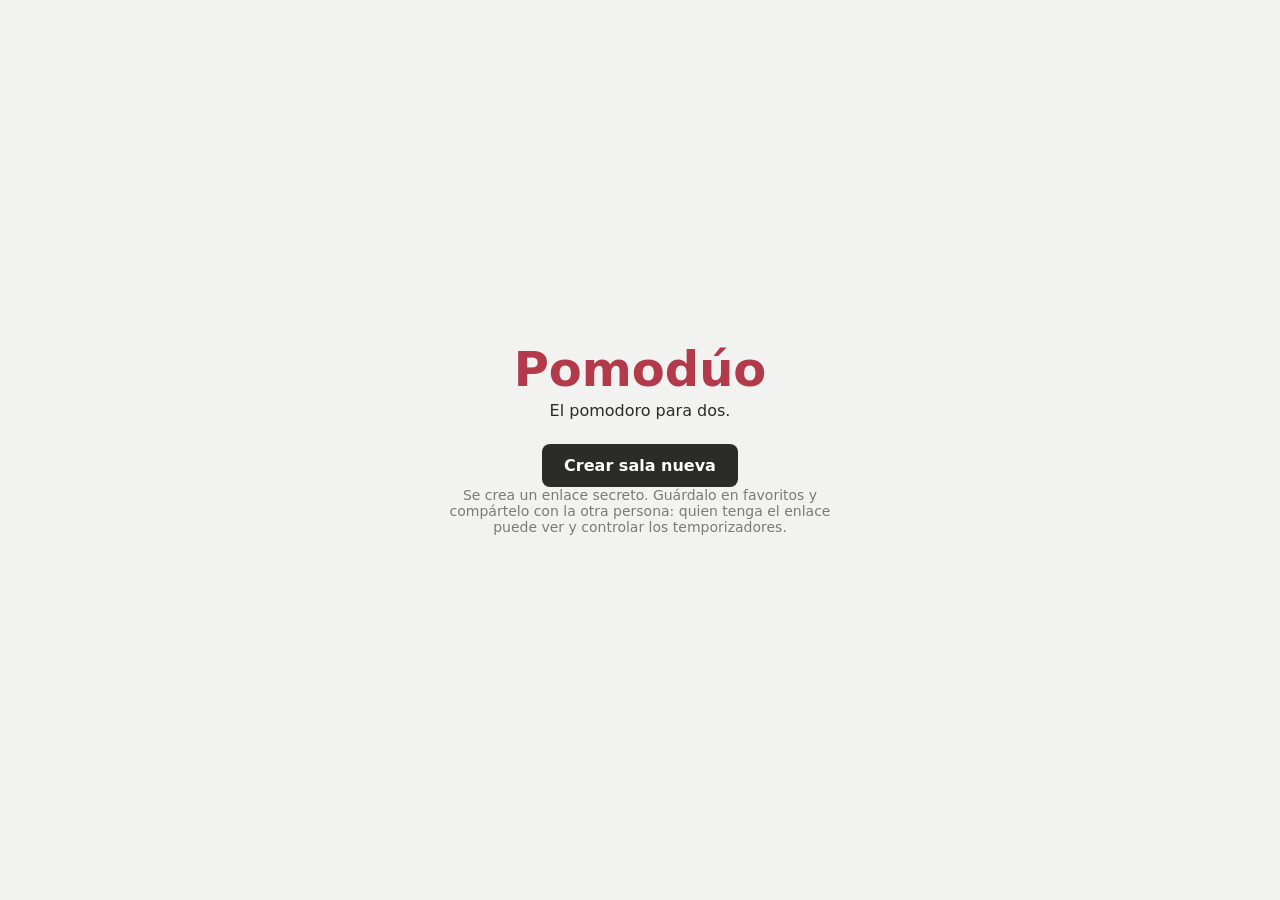
<file: index.html>
<!doctype html>
<html lang="es">
<head>
  <meta charset="utf-8">
  <meta name="viewport" content="width=device-width, initial-scale=1">
  <title>Pomodúo</title>
  <link rel="icon" href="icon.svg" type="image/svg+xml">
  <link rel="stylesheet" href="style.css?v=4">
</head>
<body>
  <!-- Pantalla sin sala -->
  <main id="lobby" class="lobby" hidden>
    <h1>Pomodúo</h1>
    <p>El pomodoro para dos.</p>
    <button id="create-room" class="primary">Crear sala nueva</button>
    <p class="muted small">Se crea un enlace secreto. Guárdalo en favoritos y compártelo con la otra persona: quien tenga el enlace puede ver y controlar los temporizadores.</p>
  </main>

  <!-- Temporizadores -->
  <main id="app" class="app" hidden>
    <template id="timer-tpl">
      <section class="half idle">
        <div class="card">
          <header>
            <h2 class="name"></h2>
            <button class="icon gear" title="Ajustes" aria-label="Ajustes">
              <svg viewBox="0 0 24 24" width="20" height="20" aria-hidden="true"><g fill="currentColor"><rect x="10.25" y="1.75" width="3.5" height="5" rx="1" transform="rotate(0 12 12)"/><rect x="10.25" y="1.75" width="3.5" height="5" rx="1" transform="rotate(45 12 12)"/><rect x="10.25" y="1.75" width="3.5" height="5" rx="1" transform="rotate(90 12 12)"/><rect x="10.25" y="1.75" width="3.5" height="5" rx="1" transform="rotate(135 12 12)"/><rect x="10.25" y="1.75" width="3.5" height="5" rx="1" transform="rotate(180 12 12)"/><rect x="10.25" y="1.75" width="3.5" height="5" rx="1" transform="rotate(225 12 12)"/><rect x="10.25" y="1.75" width="3.5" height="5" rx="1" transform="rotate(270 12 12)"/><rect x="10.25" y="1.75" width="3.5" height="5" rx="1" transform="rotate(315 12 12)"/><path fill-rule="evenodd" d="M12 4.5a7.5 7.5 0 1 1 0 15a7.5 7.5 0 1 1 0-15zM12 9a3 3 0 1 0 0 6a3 3 0 1 0 0-6z"/></g></svg>
            </button>
          </header>
          <nav class="tabs">
            <button data-phase="focus">Enfoque</button>
            <button data-phase="short">Pausa corta</button>
            <button data-phase="long">Pausa larga</button>
          </nav>
          <div class="time" aria-live="off">25:00</div>
          <div class="controls">
            <button class="start">EMPEZAR</button>
            <button class="icon reset" title="Reiniciar" aria-label="Reiniciar">
              <svg viewBox="0 0 24 24" width="22" height="22" aria-hidden="true"><path fill="currentColor" d="M12 5V2L7 6l5 4V7a5 5 0 1 1-5 5H5a7 7 0 1 0 7-7z"/></svg>
            </button>
          </div>
          <div class="count"></div>
          <button class="sync link"></button>
        </div>
      </section>
    </template>
    <header class="brand" aria-label="Pomodúo">
      <span class="logo"><svg viewBox="0 0 32 24" width="37" height="28" aria-hidden="true"><circle cx="11.5" cy="12" r="8" fill="#e0566a"/><circle cx="20.5" cy="12" r="8" fill="#4fa86a" style="mix-blend-mode:multiply"/><g stroke="#fff" stroke-width="1.5" stroke-linecap="round" fill="none"><path d="M11.5 12V7.2M11.5 12H8.2"/><path d="M20.5 12V7.2M20.5 12h3.3"/></g></svg></span>
      <span class="wordmark">Pomodúo</span>
    </header>
    <div id="halves" class="halves"></div>

    <footer class="footer">
      <a id="stats-link" href="stats.html">Estadísticas</a>
      <span class="sep">·</span>
      <label>Este ordenador es de
        <select id="me">
          <option value="">nadie</option>
          <option value="margot">Margot</option>
          <option value="thomas">Thomas</option>
        </select>
      </label>
      <span id="notif-wrap"><span class="sep">·</span> <button id="notif" class="link">Activar avisos</button></span>
      <span id="status" class="status"></span>
    </footer>
  </main>

  <dialog id="settings">
    <form method="dialog">
      <h3>Ajustes de <span class="who"></span></h3>
      <label>Enfoque (min) <input name="focus" type="number" min="1" max="180" required></label>
      <label>Pausa corta (min) <input name="short" type="number" min="1" max="60" required></label>
      <label>Pausa larga (min) <input name="long" type="number" min="1" max="120" required></label>
      <label>Pausa larga cada (pomodoros) <input name="interval" type="number" min="1" max="12" required></label>
      <div class="dialog-buttons">
        <button type="button" id="test-ring" class="link test-ring">Probar alarma</button>
        <span class="spacer"></span>
        <button value="cancel" formnovalidate class="link">Cancelar</button>
        <button value="ok" class="primary">Guardar</button>
      </div>
    </form>
  </dialog>

  <script type="module" src="app.js?v=4"></script>
</body>
</html>
</file>
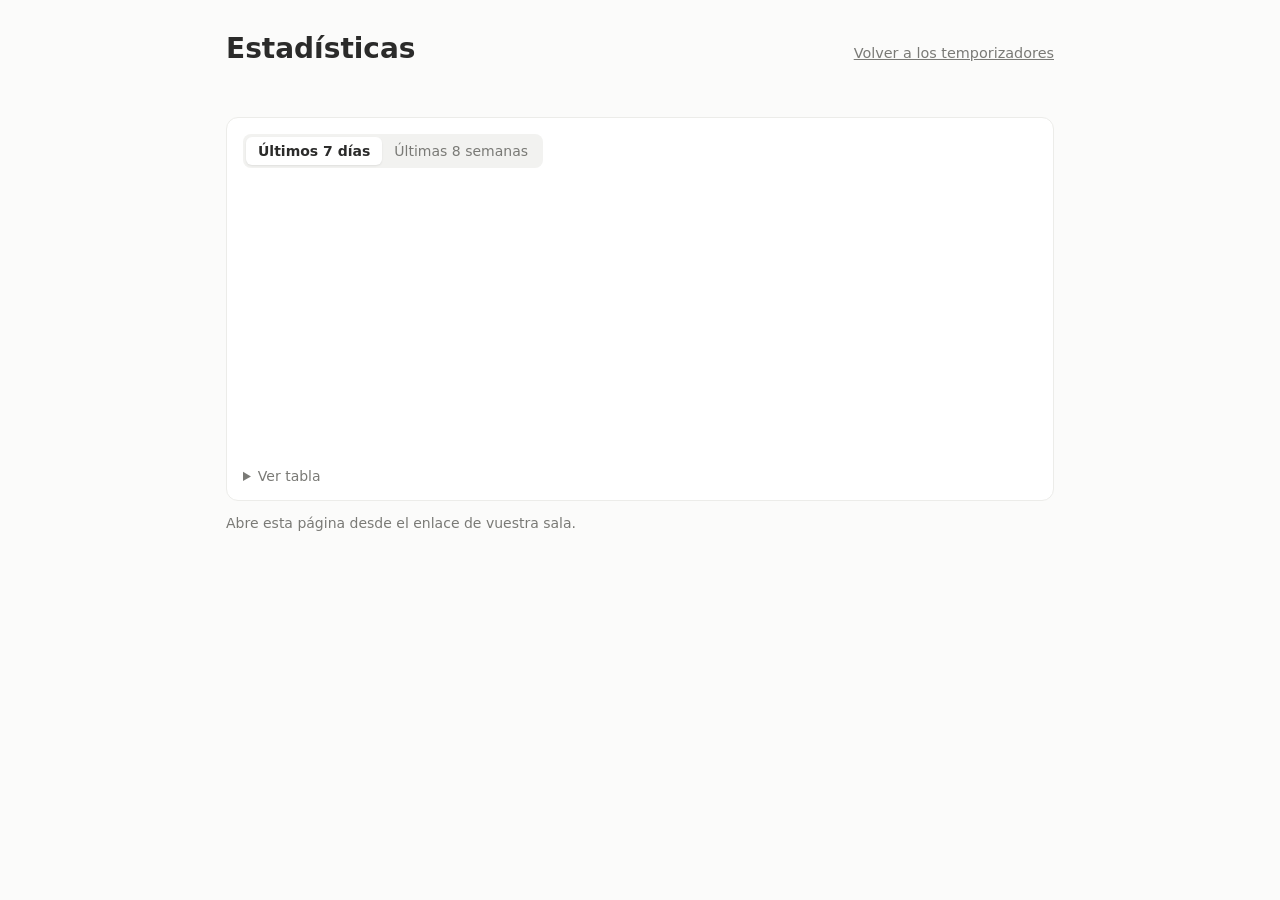
<file: stats.html>
<!doctype html>
<html lang="es">
<head>
  <meta charset="utf-8">
  <meta name="viewport" content="width=device-width, initial-scale=1">
  <title>Estadísticas | Pomodúo</title>
  <link rel="icon" href="icon.svg" type="image/svg+xml">
  <link rel="stylesheet" href="style.css?v=3">
  <link rel="stylesheet" href="stats.css?v=2">
</head>
<body class="stats-page">
  <main class="stats">
    <header class="stats-head">
      <h1>Estadísticas</h1>
      <a id="back" href="index.html">Volver a los temporizadores</a>
    </header>

    <section class="tiles" id="tiles"></section>

    <section class="chart-block">
      <div class="chart-top">
        <div class="seg" role="tablist">
          <button data-view="days" class="active">Últimos 7 días</button>
          <button data-view="weeks">Últimas 8 semanas</button>
        </div>
        <div class="legend" id="legend"></div>
      </div>
      <div class="chart-wrap">
        <svg id="chart" role="img" aria-label="Horas de enfoque por persona"></svg>
        <div id="tip" class="tip" hidden></div>
      </div>
      <details>
        <summary>Ver tabla</summary>
        <table id="table"></table>
      </details>
    </section>
    <p id="msg" class="muted small"></p>
  </main>
  <script type="module" src="stats.js?v=2"></script>
</body>
</html>
</file>
<file: style.css>
:root {
  --focus-bg: #f8dadd;
  --focus-ink: #b23a4b;
  --break-bg: #d7eedc;
  --break-ink: #2e7a47;
  --idle-bg: #f2f2f0;
  --idle-ink: #5b5b58;
  --text: #2b2b2a;
  --muted: #7a7a76;
  --card: rgba(255, 255, 255, .55);
  font-family: system-ui, -apple-system, "Segoe UI", Roboto, sans-serif;
  color: var(--text);
}
* { box-sizing: border-box; }
html, body { margin: 0; height: 100%; background: var(--idle-bg); }
button { font: inherit; cursor: pointer; }
[hidden] { display: none !important; }
.muted { color: var(--muted); }
.small { font-size: .875rem; }

/* Lobby */
.lobby { min-height: 100%; display: flex; flex-direction: column; align-items: center; justify-content: center; text-align: center; padding: 24px; max-width: 460px; margin: 0 auto; }
.lobby h1 { font-size: 3rem; margin: 0 0 4px; color: var(--focus-ink); }
.lobby p { margin: 0 0 24px; }

.primary { background: var(--text); color: #fff; border: 0; border-radius: 8px; padding: 12px 22px; font-weight: 600; }
.link { background: none; border: 0; padding: 0; color: inherit; text-decoration: underline; text-underline-offset: 3px; }

/* Halves */
.app { height: 100%; }
.halves { display: grid; grid-template-columns: 1fr 1fr; height: 100%; }
.half { --bg: var(--idle-bg); --ink: var(--idle-ink); background: var(--bg); color: var(--ink); display: flex; align-items: center; justify-content: center; padding: 24px 24px 72px; transition: background-color .6s ease, color .6s ease; }
.half + .half { border-left: 1px solid rgba(0, 0, 0, .06); }
.half.focus { --bg: var(--focus-bg); --ink: var(--focus-ink); }
.half.break { --bg: var(--break-bg); --ink: var(--break-ink); }

.card { width: min(440px, 100%); display: flex; flex-direction: column; align-items: center; gap: 18px; }
.card header { display: flex; align-items: center; justify-content: center; gap: 8px; width: 100%; position: relative; }
.card h2 { margin: 0; font-size: 1.25rem; font-weight: 600; letter-spacing: .02em; color: var(--text); }
.icon { background: none; border: 0; color: inherit; opacity: .55; padding: 6px; border-radius: 6px; display: inline-flex; }
.icon:hover { opacity: 1; background: rgba(255, 255, 255, .5); }
.gear { position: absolute; right: 0; }

.tabs { display: flex; gap: 4px; background: var(--card); padding: 4px; border-radius: 10px; }
.tabs button { border: 0; background: none; color: inherit; padding: 6px 12px; border-radius: 7px; font-size: .9rem; }
.tabs button.active { background: #fff; color: var(--ink); font-weight: 600; box-shadow: 0 1px 2px rgba(0, 0, 0, .08); }

.time { font-size: clamp(4rem, 10vw, 7.5rem); font-weight: 700; font-variant-numeric: tabular-nums; line-height: 1; color: var(--ink); letter-spacing: -.02em; }

.controls { display: flex; align-items: center; gap: 10px; position: relative; }
.start { width: 190px; padding: 14px 0; border: 0; border-radius: 10px; background: #fff; color: var(--ink); font-weight: 700; font-size: 1.15rem; letter-spacing: .08em; box-shadow: 0 5px 0 rgba(0, 0, 0, .1); transition: transform .08s, box-shadow .08s; }
.start.running { transform: translateY(5px); box-shadow: none; }
.controls .reset { position: absolute; right: -44px; }

.count { font-size: 1rem; color: var(--ink); opacity: .85; }
.count .today { opacity: .7; font-size: .875rem; }
.sync { font-size: .85rem; opacity: .7; }
.sync:hover { opacity: 1; }

.footer { position: fixed; left: 50%; bottom: 14px; transform: translateX(-50%); display: flex; align-items: center; gap: 8px; font-size: .85rem; color: var(--muted); background: rgba(255, 255, 255, .7); backdrop-filter: blur(6px); padding: 7px 14px; border-radius: 999px; white-space: nowrap; }
.footer a { color: inherit; }
.footer select { font: inherit; color: inherit; background: transparent; border: 0; text-decoration: underline; text-underline-offset: 3px; cursor: pointer; }
.status:empty { display: none; }
.status { color: var(--focus-ink); }

dialog { border: 0; border-radius: 12px; padding: 24px; width: min(340px, 92vw); box-shadow: 0 20px 60px rgba(0, 0, 0, .2); }
dialog::backdrop { background: rgba(0, 0, 0, .25); }
dialog h3 { margin: 0 0 16px; }
dialog label { display: flex; justify-content: space-between; align-items: center; gap: 12px; margin-bottom: 10px; font-size: .95rem; }
dialog input { width: 72px; font: inherit; padding: 6px 8px; border: 1px solid #ccc; border-radius: 6px; text-align: right; }
.dialog-buttons { display: flex; justify-content: flex-end; align-items: center; gap: 16px; margin-top: 18px; }

@media (max-width: 760px) {
  .halves { grid-template-columns: 1fr; grid-template-rows: 1fr 1fr; }
  .half + .half { border-left: 0; border-top: 1px solid rgba(0, 0, 0, .06); }
  .footer { flex-wrap: wrap; white-space: normal; justify-content: center; width: calc(100% - 32px); border-radius: 12px; }
}
.dialog-buttons .spacer { flex: 1; }
.test-ring { font-size: .875rem; color: var(--muted); }

/* Título */
.brand { position: fixed; top: 22px; left: 50%; transform: translateX(-50%); display: flex; align-items: center; gap: 10px; padding: 8px 18px 8px 12px; background: rgba(255, 255, 255, .7); backdrop-filter: blur(6px); border-radius: 999px; z-index: 2; }
.brand .logo { display: inline-flex; }
.brand .logo:empty { display: none; }
.wordmark { font-size: 1.35rem; font-weight: 700; letter-spacing: .01em; color: var(--text); }
.wordmark em { font-style: normal; color: var(--focus-ink); }

/* Cumpleaños (26 de octubre) */
.half.cumple { position: relative; overflow: hidden; }
.half.cumple .card { position: relative; z-index: 1; }
.cumple-layer { position: absolute; inset: 0; pointer-events: none; z-index: 0; }
.bunting { position: absolute; top: 0; left: 0; width: 100%; filter: drop-shadow(0 2px 2px rgba(0, 0, 0, .08)); }
.bunting .flag { animation: flutter 3.2s ease-in-out infinite; animation-delay: var(--d); }
@keyframes flutter { 0%, 100% { transform: rotate(-3deg); } 50% { transform: rotate(3deg); } }
.confetti-bits i { position: absolute; opacity: .45; }
.confetti-fall { position: absolute; inset: 0; width: 100%; height: 100%; }
.cumple-msg { position: absolute; bottom: calc(100% + 14px); left: 50%; transform: translateX(-50%); white-space: nowrap; font-size: .95rem; font-weight: 600; color: var(--focus-ink); background: rgba(255, 255, 255, .7); padding: 4px 12px; border-radius: 999px; cursor: pointer; pointer-events: auto; }
@media (prefers-reduced-motion: reduce) { .bunting .flag { animation: none; } }
</file>
<file: stats.css>
body.stats-page { background: #fbfbfa; }
.stats { --s-margot: #2a78d6; --s-thomas: #eb6834; --grid: #e6e6e3; max-width: 860px; margin: 0 auto; padding: 32px 16px 48px; }
.stats-head { display: flex; align-items: baseline; justify-content: space-between; gap: 16px; flex-wrap: wrap; margin-bottom: 24px; }
.stats-head h1 { margin: 0; font-size: 1.75rem; }
.stats-head a { color: var(--muted); font-size: .9rem; }

.tiles { display: grid; grid-template-columns: repeat(auto-fit, minmax(180px, 1fr)); gap: 12px; margin-bottom: 28px; }
.tile { background: #fff; border: 1px solid #ecece9; border-radius: 12px; padding: 14px 16px; }
.tile .who { display: flex; align-items: center; gap: 8px; font-size: .85rem; color: var(--muted); }
.tile .dot { width: 10px; height: 10px; border-radius: 50%; }
.tile .big { font-size: 1.9rem; font-weight: 700; margin-top: 6px; font-variant-numeric: tabular-nums; }
.tile .sub { font-size: .85rem; color: var(--muted); }

.chart-block { background: #fff; border: 1px solid #ecece9; border-radius: 12px; padding: 16px; }
.chart-top { display: flex; justify-content: space-between; align-items: center; gap: 12px; flex-wrap: wrap; margin-bottom: 8px; }
.seg { display: inline-flex; background: #f2f2f0; padding: 3px; border-radius: 8px; }
.seg button { border: 0; background: none; padding: 6px 12px; border-radius: 6px; font-size: .875rem; color: var(--muted); }
.seg button.active { background: #fff; color: var(--text); font-weight: 600; box-shadow: 0 1px 2px rgba(0, 0, 0, .08); }
.legend { display: flex; gap: 14px; font-size: .85rem; color: var(--muted); }
.legend span { display: inline-flex; align-items: center; gap: 6px; }
.legend i { width: 10px; height: 10px; border-radius: 3px; display: inline-block; }

.chart-wrap { position: relative; }
#chart { width: 100%; height: 280px; display: block; }
#chart text { font-size: 12px; fill: var(--muted); font-family: inherit; }
#chart .grid { stroke: var(--grid); stroke-width: 1; }
#chart .hit { fill: transparent; }
#chart .bar { transition: opacity .15s; }
#chart.hovering .bar { opacity: .35; }
#chart.hovering .bar.on { opacity: 1; }
.tip { position: absolute; pointer-events: none; background: #fff; border: 1px solid #e3e3e0; border-radius: 8px; padding: 8px 10px; font-size: .8rem; box-shadow: 0 4px 16px rgba(0, 0, 0, .08); white-space: nowrap; }
.tip b { display: block; margin-bottom: 4px; color: var(--text); }
.tip div { display: flex; align-items: center; gap: 6px; color: var(--text); }
.tip i { width: 8px; height: 8px; border-radius: 2px; display: inline-block; }

details { margin-top: 12px; font-size: .875rem; }
summary { cursor: pointer; color: var(--muted); }
table { border-collapse: collapse; margin-top: 10px; width: 100%; font-variant-numeric: tabular-nums; }
th, td { text-align: right; padding: 5px 8px; border-bottom: 1px solid #f0f0ee; }
th:first-child, td:first-child { text-align: left; }
</file>
